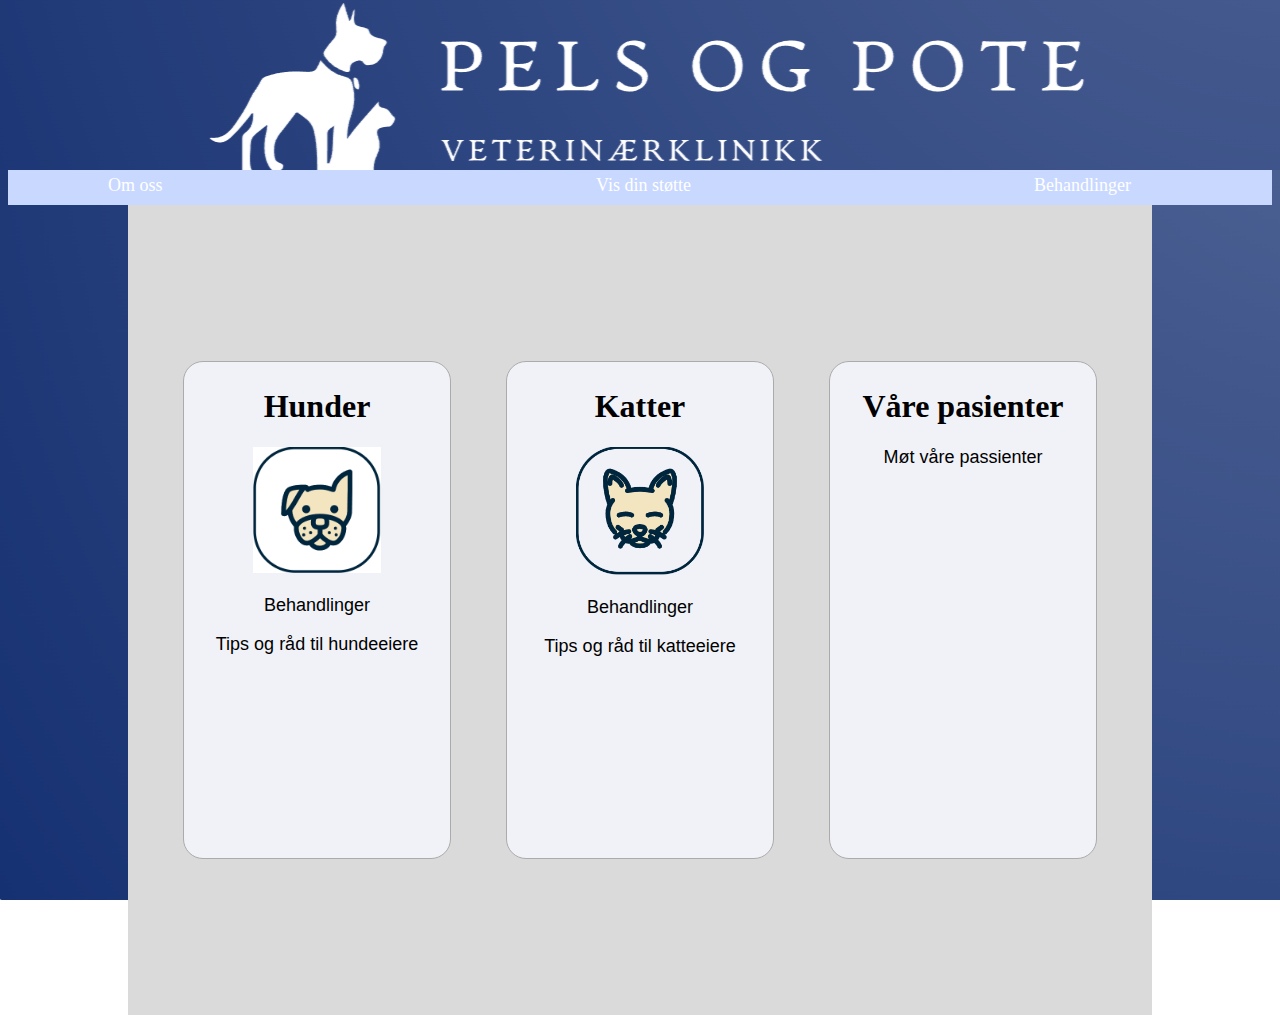
<file: index.html>
<!DOCTYPE html>
<html lang="en">
<head>
    <meta charset="UTF-8">
    <meta name="viewport" content="width=device-width, initial-scale=1.0">
    <title>Hovedside</title> 
    <style>
        #toppfelt{
            width: 100vw; /*vw= viewport width dvs. 100vw = 100% av sidebredden*/
            height: 160px;
            background-color: rgb(255, 255, 255);
            border: 1px solid gray;
            display: flex;
            flex-direction: row;
        }
        #linker{
           display: flex;
        }

        .linkefelt{
            width: 100vw;
            height: 30px;
            background-color: rgb(201, 216, 255);
            padding-left: 10px;
            padding-top: 5px;
            font-family: 'Times New Roman', Times, serif;
            font-size: large;
            color: white;
        }
            
        .linkefelt a{
            color:white;
            text-decoration: none;

        }
        .linkefelt a:hover{
            color: aliceblue;
            text-decoration: underline;
        }

        #lfe{
            display: flex;
            flex-direction: row;
            text-align: center;
            padding-left: 100px;
           
        }

        #lft{
            display: flex;
            flex-direction: row;
            text-align: center;
            padding-left: 250px;
         
        }

        #lftr{
            display: flex;
            flex-direction: row;
            text-align: center;
            padding-left: 200px;
            
        }

        #hovedfelt{
        margin:auto;
        width: 80vw;
        height: 90vh;
        background-color: rgb(218, 218, 218);
        display: flex;
        flex-direction: row;
        justify-content: space-evenly;
        align-items: center;
    }
    .hoveddiver{
        width: 25%;
        height: 60%;
        background-color:rgb(240, 242, 247);
        border: 1px solid rgb(171, 171, 170);
        border-radius: 20px;
        /*box-shadow: 10px 10px 20px rgb(96, 73, 52);*/
        padding: 5px;
        text-align: center;
        }
        .hoveddiver p{
            font-family: 'Franklin Gothic Medium', 'Arial Narrow', Arial, sans-serif;
            font-size: large;
            color: black;
        }

        .hoveddiver a{
            font-family: 'Franklin Gothic Medium', 'Arial Narrow', Arial, sans-serif;
            font-size: large;
            color: black;
            text-decoration: none;
            
        }
        .hoveddiver a:hover{
            font-size: larger;
            text-decoration: underline;
        }
        .hoveddiver a:hover{
            text-decoration: underline;
        }
        #midtrehoveddiv{
            display: flex;
            justify-content:center;
            align-items: center;
        }
        .toppdiv{
            height: 100px;
            width: 100px;
            padding-top: 25px;
        }




        #vtf{
            background-color: rgb(255, 255, 255);
            flex-grow: 20;
            display: flex;
            justify-content: center;
            align-items: center;
        }     
        body{
            background-image: url(images/Logo1.png);
            background-size: cover;
            background-repeat: no-repeat;
            background-attachment: fixed;
        }

    </style>
    </head>
    <body>
        <div id="toppfelt">
            <div class="toppdiv" id="vtf"> <img src="images/Logoliten.png" alt="Logo">
            </div>
    
        </div>
       
        <div id="linker">
            <div class="linkefelt" id="lfe">
                <a href="omoss.html">Om oss</a>
            </div>
            <div class="linkefelt" id="lft">
                <a href="Visstøtte.html">Vis din støtte</a>
            </div>
            <div class="linkefelt" id="lftr">
                <a href="behandlinger.html">Behandlinger</a>
            </div>
    
        </div>
        <div id="hovedfelt">
            <div class="hoveddiver">
                <h1>Hunder</h1>
                <img src="images/hundforside.png" alt="hund" width="50%">
                <br>
                <br>
                <a href="Behandlingerhund.html">Behandlinger</a>
                <br>
                <br>
                <a href="tipshund.html">Tips og råd til hundeeiere</a>            
            </div>
            <div class="hoveddiver">
                <h1>Katter</h1>
                <img src="images/kattforside.png" alt= katt width="50%">
                <br>
                <br>
                <a href="behandlingerkatt.html">Behandlinger</a>
                <br>
                <br>
                <a href="tipskatt.html">Tips og råd til katteeiere</a>
            </div>
            <div class="hoveddiver">
                <h1>Våre pasienter</h1>
                <a href="vårepassienter.html">Møt våre passienter</a>
               
    
            </div>
        </div>
        
    </body>
    </html>
</file>
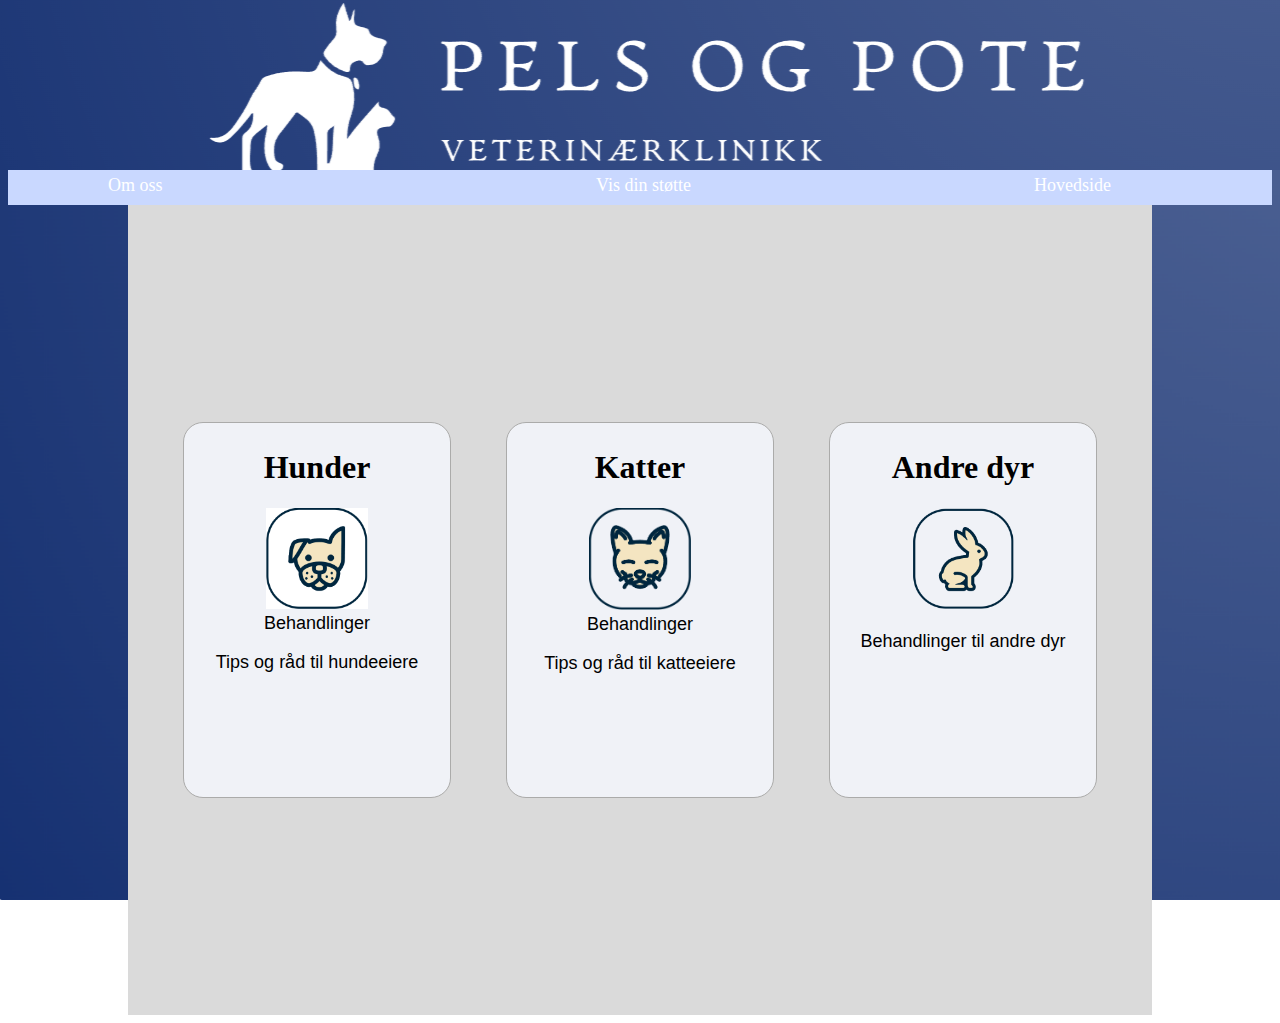
<file: behandlinger.html>
<!DOCTYPE html>
<html lang="en">
<head>
    <meta charset="UTF-8">
    <meta name="viewport" content="width=device-width, initial-scale=1.0">
    <title>Behandlinger</title>
<style>
    #toppfelt{
        width: 100vw; /*vw= viewport width dvs. 100vw = 100% av sidebredden*/
        height: 160px;
        background-color: rgb(255, 255, 255);
        border: 1px solid gray;
        display: flex;
        flex-direction: row;
    }
    #linker{
       display: flex;
    }

    .linkefelt{
        width: 100vw;
        height: 30px;
        background-color: rgb(201, 216, 255);
        padding-left: 10px;
        padding-top: 5px;
        font-family: 'Times New Roman', Times, serif;
        font-size: large;
        color: white;
    }
        
    .linkefelt a{
        color:white;
        text-decoration: none;

    }
    .linkefelt a:hover{
        color: aliceblue;
        text-decoration: underline;
    }

    #lfe{
        display: flex;
        flex-direction: row;
        text-align: center;
        padding-left: 100px;
       
    }

    #lft{
        display: flex;
        flex-direction: row;
        text-align: center;
        padding-left: 250px;
     
    }

    #lftr{
        display: flex;
        flex-direction: row;
        text-align: center;
        padding-left: 200px;
        
    }

    #hovedfelt{
        margin:auto;
        width: 80vw;
        height: 90vh;
        background-color: rgb(218, 218, 218);
        display: flex;
        flex-direction: row;
        justify-content: space-evenly;
        align-items: center;
    }
    .hoveddiver{
        width: 25%;
        height: 45%;
        background-color:rgb(240, 242, 247);
        border: 1px solid rgb(171, 171, 170);
        border-radius: 20px;
        /*box-shadow: 10px 10px 20px rgb(96, 73, 52);*/
        padding: 5px;
        text-align: center;
    }
    .hoveddiver p{
        font-family: 'Franklin Gothic Medium', 'Arial Narrow', Arial, sans-serif;
        font-size: large;
        color: black;
    }

    .hoveddiver a{
        font-family: 'Franklin Gothic Medium', 'Arial Narrow', Arial, sans-serif;
        font-size: large;
        color: black;
        text-decoration: none;
        
    }
    .hoveddiver a:hover{
        font-size: larger;
        text-decoration: underline;
    }
    .hoveddiver a:hover{
        text-decoration: underline;
    }
    #midtrehoveddiv{
        display: flex;
        justify-content:center;
        align-items: center;
    }
    .toppdiv{
        height: 100px;
        width: 100px;
        padding-top: 25px;
    }




    #vtf{
        background-color: rgb(255, 255, 255);
        flex-grow: 20;
        display: flex;
        justify-content: center;
        align-items: center;
    }     
    body{
        background-image: url(images/Logo1.png);
        background-size: cover;
        background-repeat: no-repeat;
        background-attachment: fixed;
    }

</style>
</head>
<body>
    <div id="toppfelt">
        <div class="toppdiv" id="vtf"> <img src="images/Logoliten.png" alt="Logo">
        </div>

    </div>
   
    <div id="linker">
        <div class="linkefelt" id="lfe">
            <a href="omoss.html">Om oss</a>
        </div>
        <div class="linkefelt" id="lft">
            <a href="Visstøtte.html">Vis din støtte</a>
        </div>
        <div class="linkefelt" id="lftr">
            <a href="hovedside.html">Hovedside</a>
        </div>

    </div>
    <div id="hovedfelt">
        <div class="hoveddiver">
            <h1>Hunder</h1>
            <img src="images/hundforside.png" alt="hund" width="40%">
            <br>
            <a href="Behandlingerhund.html">Behandlinger</a>
            <br>
            <br>
            <a href="tipshund.html">Tips og råd til hundeeiere</a>            
        </div>
        <div class="hoveddiver">
            <h1>Katter</h1>
            <img src="images/kattforside.png" alt= katt width="40%">
            <br>
            <a href="behandlingerkatt.html">Behandlinger</a>
            <br>
            <br>
            <a href="tipskatt.html">Tips og råd til katteeiere</a>
        </div>
        <div class="hoveddiver">
            <h1>Andre dyr</h1>
            <img src="images/andredyr.png" alt="kanin" width="40%">
            <br>
            <br>
            <a href="andrebehandlinger.html">Behandlinger til andre dyr</a>
           

        </div>
    </div>
    
</body>
</html>
</file>
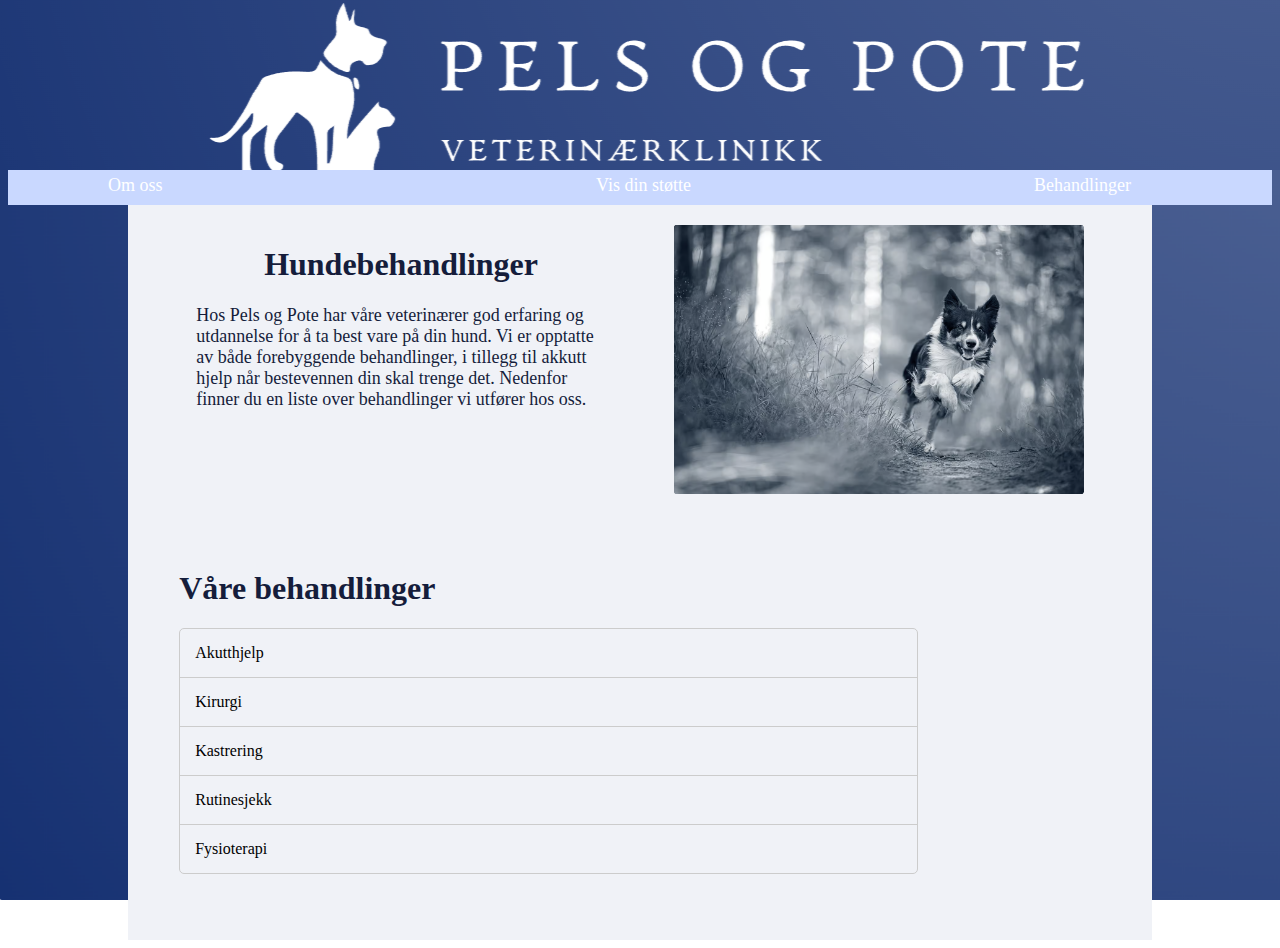
<file: Behandlingerhund.html>
<!DOCTYPE html>
<html lang="en">
<head>
    <meta charset="UTF-8">
    <meta name="viewport" content="width=device-width, initial-scale=1.0">
    <title>Behandlinger til hund</title> 
    <style>
        #toppfelt{
            width: 100vw; /*vw= viewport width dvs. 100vw = 100% av sidebredden*/
            height: 160px;
            background-color: rgb(255, 255, 255);
            border: 1px solid gray;
            display: flex;
            flex-direction: row;
        }
        #linker{
           display: flex;
        }

        .linkefelt{
            width: 100vw;
            height: 30px;
            background-color: rgb(201, 216, 255);
            padding-left: 10px;
            padding-top: 5px;
            font-family: 'Times New Roman', Times, serif;
            font-size: large;
            color: white;
        }
            
        .linkefelt a{
            color:white;
            text-decoration: none;

        }
        .linkefelt a:hover{
            color: aliceblue;
            text-decoration: underline;
        }

        #lfe{
            display: flex;
            flex-direction: row;
            text-align: center;
            padding-left: 100px;
           
        }

        #lft{
            display: flex;
            flex-direction: row;
            text-align: center;
            padding-left: 250px;
         
        }

        #lftr{
            display: flex;
            flex-direction: row;
            text-align: center;
            padding-left: 200px;
            
        }

        #hovedfelt{
        margin:auto;
        width: 80vw;
        height: 120%;
        background-color: rgb(240, 242, 247);
        padding-top: 20px;
        display: flex;
        flex-direction: row;
        justify-content: space-evenly;
        flex-wrap: wrap;
        align-items: flex-start;
    }
    .hoveddiver{
        width: 40%;
        height: 40%;
        background-color:rgb(240, 242, 247);
        color: rgb(21, 29, 59);;
        border-radius: 20px;
        /*box-shadow: 10px 10px 20px rgb(96, 73, 52);*/
        text-align: center;
        }
        .hoveddiver p{
            font-family: 'Times New Roman', Times, serif;
            font-size: large;
            color: rgb(21, 29, 59);
            text-align: left;
        }

        .hoveddiver a{
            font-family: 'Franklin Gothic Medium', 'Arial Narrow', Arial, sans-serif;
            font-size: large;
            color: black;
            text-decoration: none;
            
        }
        .hoveddiver a:hover{
            font-size: larger;
            text-decoration: underline;
        }
        .hoveddiver a:hover{
            text-decoration: underline;
        }
        #bildehund{
            padding: 0%;
        }
        #midtrehoveddiv{
            display: flex;
            justify-content:center;
            align-items: center;
        }
        .toppdiv{
            height: 100px;
            width: 100px;
            padding-top: 25px;
        }




        #vtf{
            background-color: rgb(255, 255, 255);
            flex-grow: 20;
            display: flex;
            justify-content: center;
            align-items: center;
        }     
        body{
            background-image: url(images/Logo1.png);
            background-size: cover;
            background-repeat: no-repeat;
            background-attachment: fixed;
        }
        h1, h2 {
            font-family:'Times New Roman', Times, serif;
            color: rgb(21,29,59);
        }
        #hoved {
        width: 90%;
        margin: 50px auto;
        
        }
        ul {
        width: 80%;
        padding: 0;
        list-style: none;
        border: 1px solid #cccccc;
        border-radius: 5px;
        }
        ul li {
        border-bottom: 1px solid #cccccc;
        padding: 15px;
        }
        ul li:last-child {
        border-bottom: 0;
        }

    </style>
    </head>
    <body>
        <div id="toppfelt">
            <div class="toppdiv" id="vtf"> <img src="images/Logoliten.png" alt="Logo">
            </div>
    
        </div>
       
        <div id="linker">
            <div class="linkefelt" id="lfe">
                <a href="omoss.html">Om oss</a>
            </div>
            <div class="linkefelt" id="lft">
                <a href="Visstøtte.html">Vis din støtte</a>
            </div>
            <div class="linkefelt" id="lftr">
                <a href="behandlinger.html">Behandlinger</a>
            </div>
    
        </div>
        <div id="hovedfelt">
            <div class="hoveddiver">
                <h1>Hundebehandlinger</h1>    
                <p>Hos Pels og Pote har våre veterinærer god erfaring og utdannelse for å ta best vare på din hund. Vi er opptatte av både forebyggende behandlinger, i tillegg til akkutt hjelp når bestevennen din skal trenge det. Nedenfor finner du en liste over behandlinger vi utfører hos oss. </p>    
            </div>
            <div class="hoveddiver" id="bildehund">
                <img src="images/hundebehandlinger.png" alt= hund width="100%">
            </div>

        <div id="hoved">
            <h1> Våre behandlinger</h1>

            <ul>
              <li> Akutthjelp </li>
              <li> Kirurgi </li>
              <li> Kastrering </li>
              <li> Rutinesjekk</li>
              <li> Fysioterapi</li>
            </ul>
          </div>  
        
    </body>
    </html>
</file>
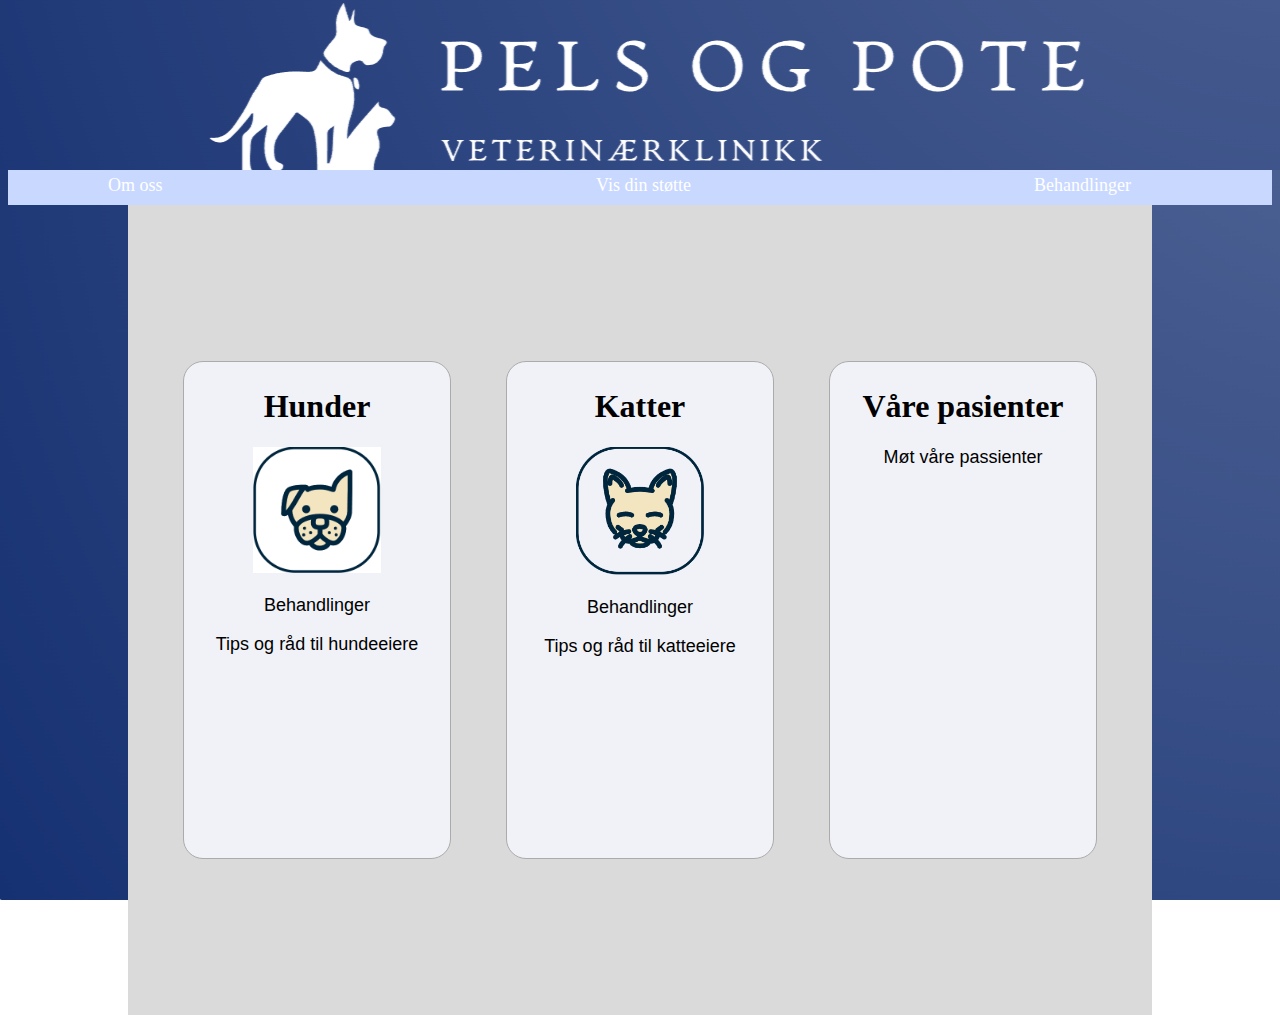
<file: hovedside.html>
<!DOCTYPE html>
<html lang="en">
<head>
    <meta charset="UTF-8">
    <meta name="viewport" content="width=device-width, initial-scale=1.0">
    <title>Hovedside</title> 
    <style>
        #toppfelt{
            width: 100vw; /*vw= viewport width dvs. 100vw = 100% av sidebredden*/
            height: 160px;
            background-color: rgb(255, 255, 255);
            border: 1px solid gray;
            display: flex;
            flex-direction: row;
        }
        #linker{
           display: flex;
        }

        .linkefelt{
            width: 100vw;
            height: 30px;
            background-color: rgb(201, 216, 255);
            padding-left: 10px;
            padding-top: 5px;
            font-family: 'Times New Roman', Times, serif;
            font-size: large;
            color: white;
        }
            
        .linkefelt a{
            color:white;
            text-decoration: none;

        }
        .linkefelt a:hover{
            color: aliceblue;
            text-decoration: underline;
        }

        #lfe{
            display: flex;
            flex-direction: row;
            text-align: center;
            padding-left: 100px;
           
        }

        #lft{
            display: flex;
            flex-direction: row;
            text-align: center;
            padding-left: 250px;
         
        }

        #lftr{
            display: flex;
            flex-direction: row;
            text-align: center;
            padding-left: 200px;
            
        }

        #hovedfelt{
        margin:auto;
        width: 80vw;
        height: 90vh;
        background-color: rgb(218, 218, 218);
        display: flex;
        flex-direction: row;
        justify-content: space-evenly;
        align-items: center;
    }
    .hoveddiver{
        width: 25%;
        height: 60%;
        background-color:rgb(240, 242, 247);
        border: 1px solid rgb(171, 171, 170);
        border-radius: 20px;
        /*box-shadow: 10px 10px 20px rgb(96, 73, 52);*/
        padding: 5px;
        text-align: center;
        }
        .hoveddiver p{
            font-family: 'Franklin Gothic Medium', 'Arial Narrow', Arial, sans-serif;
            font-size: large;
            color: black;
        }

        .hoveddiver a{
            font-family: 'Franklin Gothic Medium', 'Arial Narrow', Arial, sans-serif;
            font-size: large;
            color: black;
            text-decoration: none;
            
        }
        .hoveddiver a:hover{
            font-size: larger;
            text-decoration: underline;
        }
        .hoveddiver a:hover{
            text-decoration: underline;
        }
        #midtrehoveddiv{
            display: flex;
            justify-content:center;
            align-items: center;
        }
        .toppdiv{
            height: 100px;
            width: 100px;
            padding-top: 25px;
        }




        #vtf{
            background-color: rgb(255, 255, 255);
            flex-grow: 20;
            display: flex;
            justify-content: center;
            align-items: center;
        }     
        body{
            background-image: url(images/Logo1.png);
            background-size: cover;
            background-repeat: no-repeat;
            background-attachment: fixed;
        }

    </style>
    </head>
    <body>
        <div id="toppfelt">
            <div class="toppdiv" id="vtf"> <img src="images/Logoliten.png" alt="Logo">
            </div>
    
        </div>
       
        <div id="linker">
            <div class="linkefelt" id="lfe">
                <a href="omoss.html">Om oss</a>
            </div>
            <div class="linkefelt" id="lft">
                <a href="Visstøtte.html">Vis din støtte</a>
            </div>
            <div class="linkefelt" id="lftr">
                <a href="behandlinger.html">Behandlinger</a>
            </div>
    
        </div>
        <div id="hovedfelt">
            <div class="hoveddiver">
                <h1>Hunder</h1>
                <img src="images/hundforside.png" alt="hund" width="50%">
                <br>
                <br>
                <a href="Behandlingerhund.html">Behandlinger</a>
                <br>
                <br>
                <a href="tipshund.html">Tips og råd til hundeeiere</a>            
            </div>
            <div class="hoveddiver">
                <h1>Katter</h1>
                <img src="images/kattforside.png" alt= katt width="50%">
                <br>
                <br>
                <a href="behandlingerkatt.html">Behandlinger</a>
                <br>
                <br>
                <a href="tipskatt.html">Tips og råd til katteeiere</a>
            </div>
            <div class="hoveddiver">
                <h1>Våre pasienter</h1>
                <a href="vårepassienter.html">Møt våre passienter</a>
               
    
            </div>
        </div>
        
    </body>
    </html>
</file>
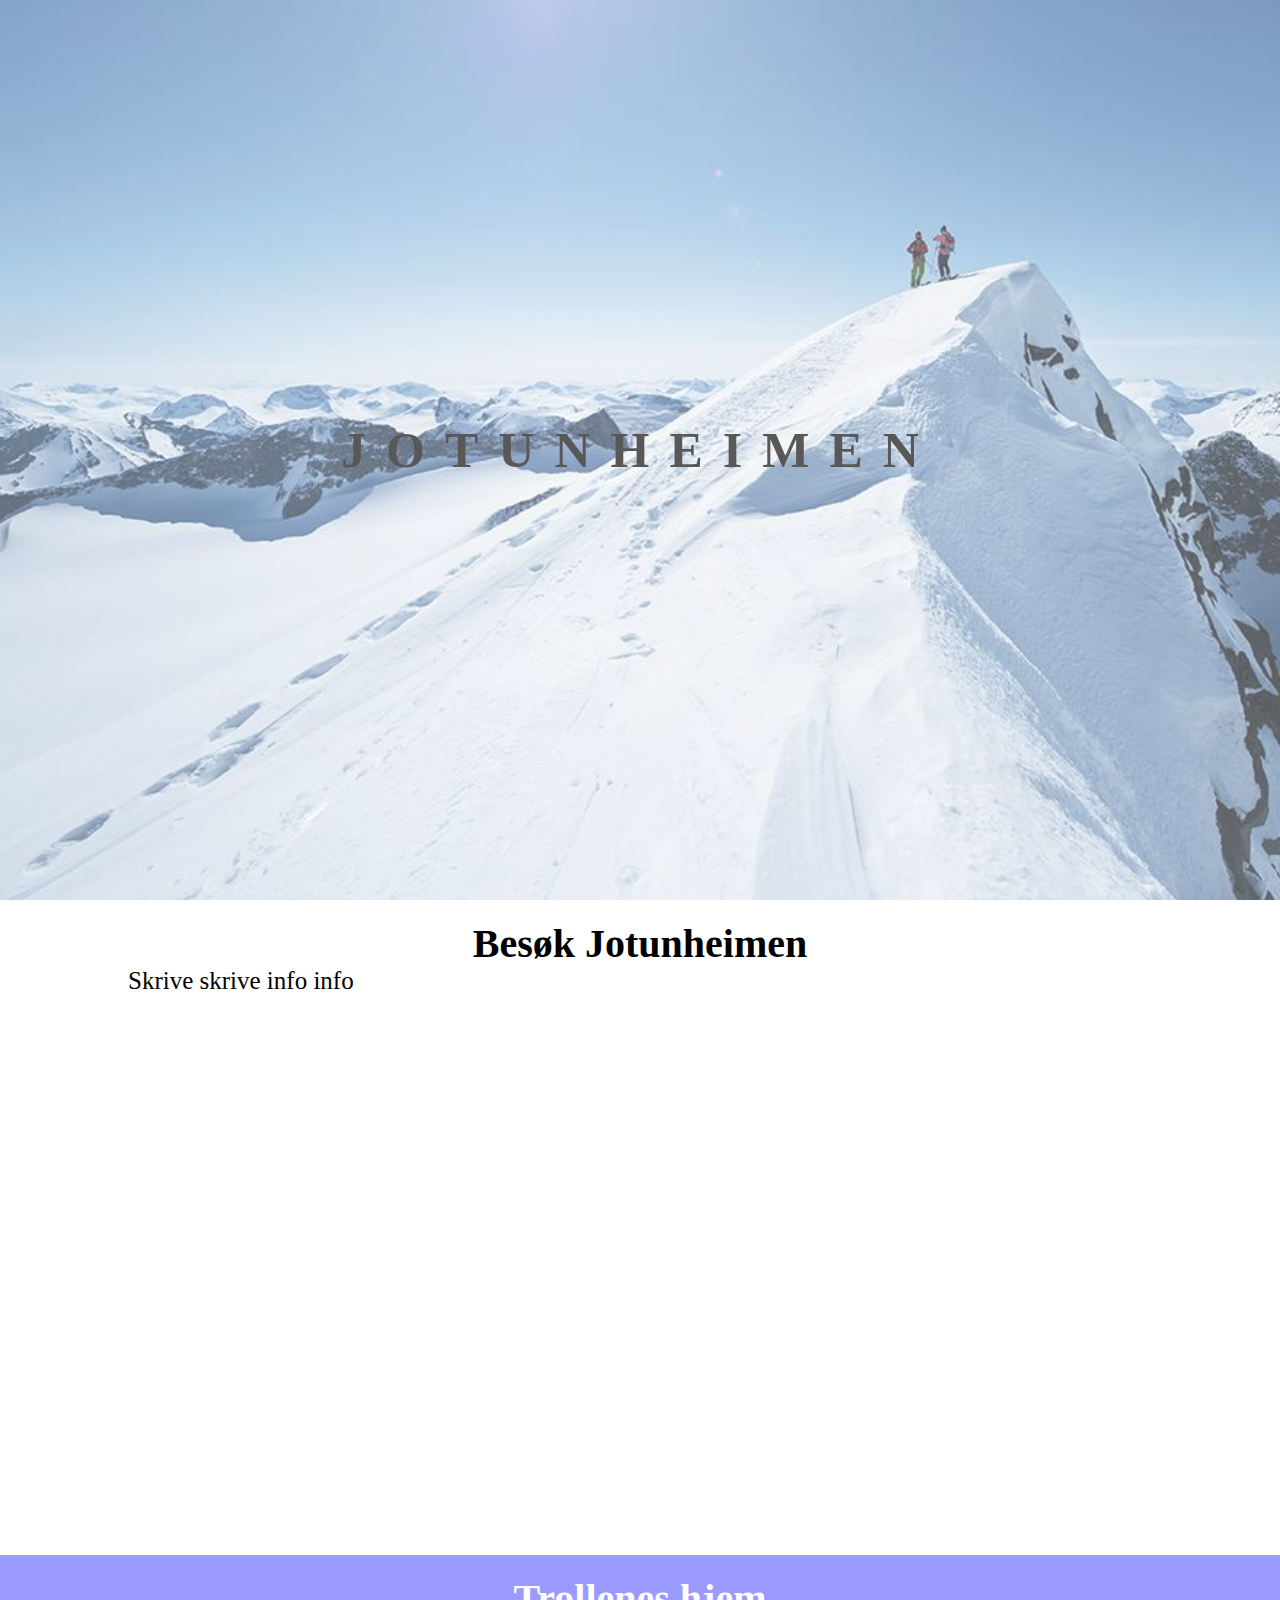
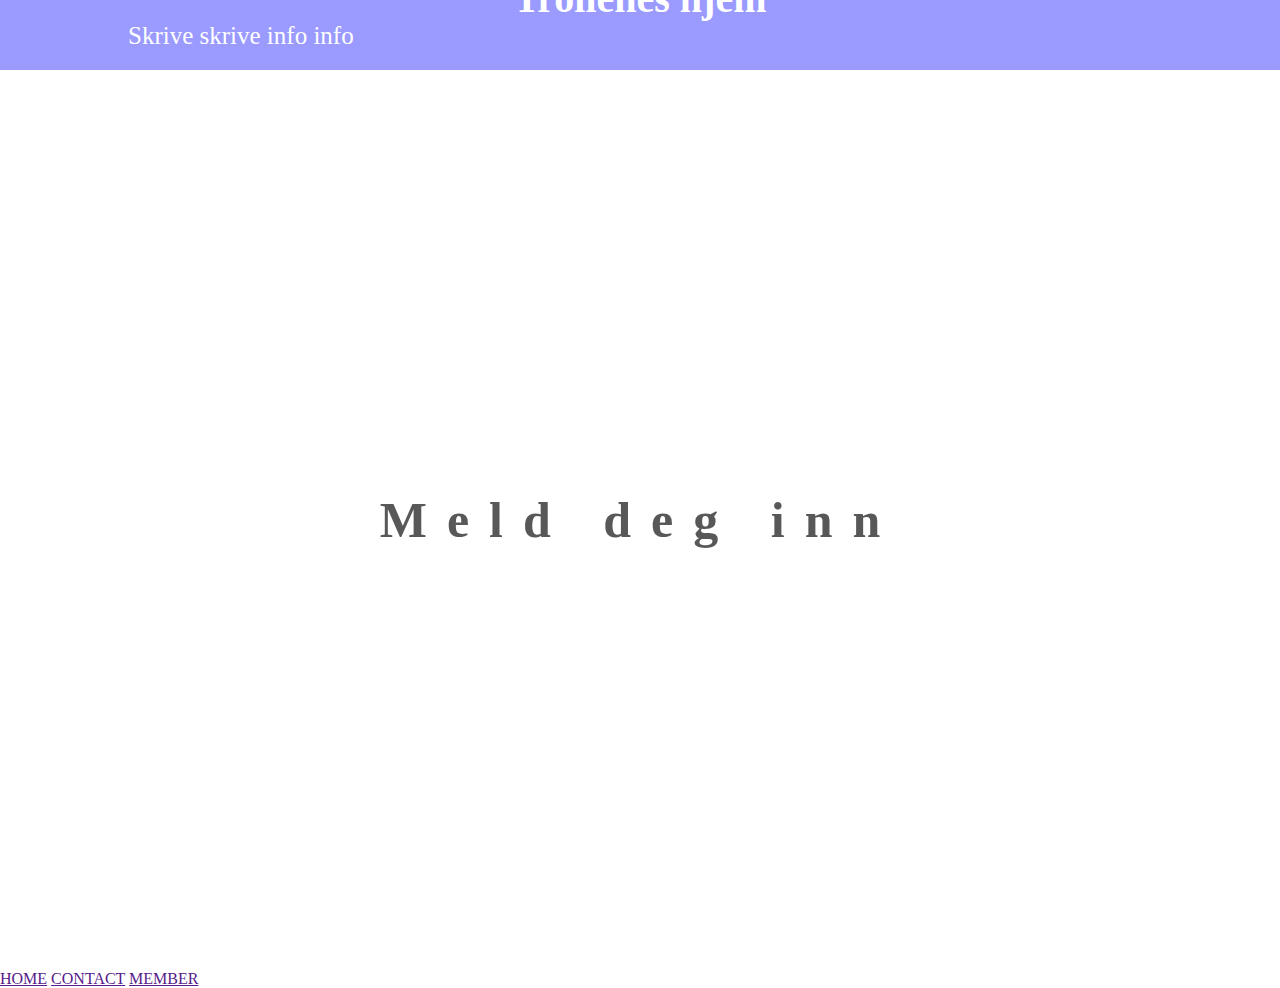
<file: tipshund.html>
<!DOCTYPE html>
<html lang="en">
<head>
    <meta charset="UTF-8">
    <meta name="viewport" content="width=device-width, initial-scale=1.0">
    <title>Tips til hundeeiere</title> 
    <style media="screen">
        *{
            padding: 0px;
            margin: 0px;
            font-family: 'Times New Roman', Times, serif;
        }
        html{
            height: 100vh;
        }
        .bakgrunn1, .bakgrunn2, .bakgrunn3{
            background-repeat: no-repeat;
            background-size: cover;
            opacity: 0.65;
            display:flex;
            justify-content: center;
            align-items: center;
           
        }
        .bakgrunn1{
            background-image: url(images/jotun1.JPG);
            min-height: 100vh;
            background-attachment: scroll;
        }

        .bakgrunn2{
            background-image: url(images/jotun2.jpg);
            min-height: 60vh;
            background-attachment: fixed;

        }

        .bakgrunn3{
            background-image: url(images/jotun3.jpg);
            min-height: 100vh;
            background-attachment: fixed;
        }

        .tekst1{
            font-size: 50px;
            letter-spacing: 20px;
            font-weight: bold;
        }
        .tekstboks1{
            padding: 20px 10vw 20px 10vw;
        }

        .tekstboks1 h3{
            text-align: center;
            font-size: 40px;

        }
        .tekstboks1 p{
            font-size: 25px;
        }

        
    </style>
</head>
<body>
    <div class=" bakgrunn1">
        <div class=" boks1">
            <span class="tekst1">JOTUNHEIMEN</span>

        </div>
    </div>

    <div class="tekstboks1">
        <h3>Besøk Jotunheimen</h3>

        <p>Skrive skrive info info</p>

    </div>
    
    <div class=" bakgrunn2">
        <div class=" boks1">
            <span class="tekst1"></span>

        </div>
    </div>
    <div class="tekstboks1" style="background-color: rgb(154, 154, 255); color: white;">
        <h3>Trollenes hjem</h3>

        <p>Skrive skrive info info</p>

    </div>

    <div class=" bakgrunn3">
        <div class=" boks1">
            <span class="tekst1">Meld deg inn</span>

        </div>
    </div>



    <div class="navn">
        <a href="">HOME</a>
        <a href="">CONTACT</a>
        <a href="">MEMBER</a>

    </div>    
    <script type="text/javascript">
        var bilde= document.querySelector(".bakgrunn1");
        window.addEventListener("scroll", reduserfart);

        function reduserfart(){
            var slep = window.pageYOffset;
            bilde.style.backgroundPositionY = slep*0.7+"px"
        }

    </script>
</body>
</html>
</file>
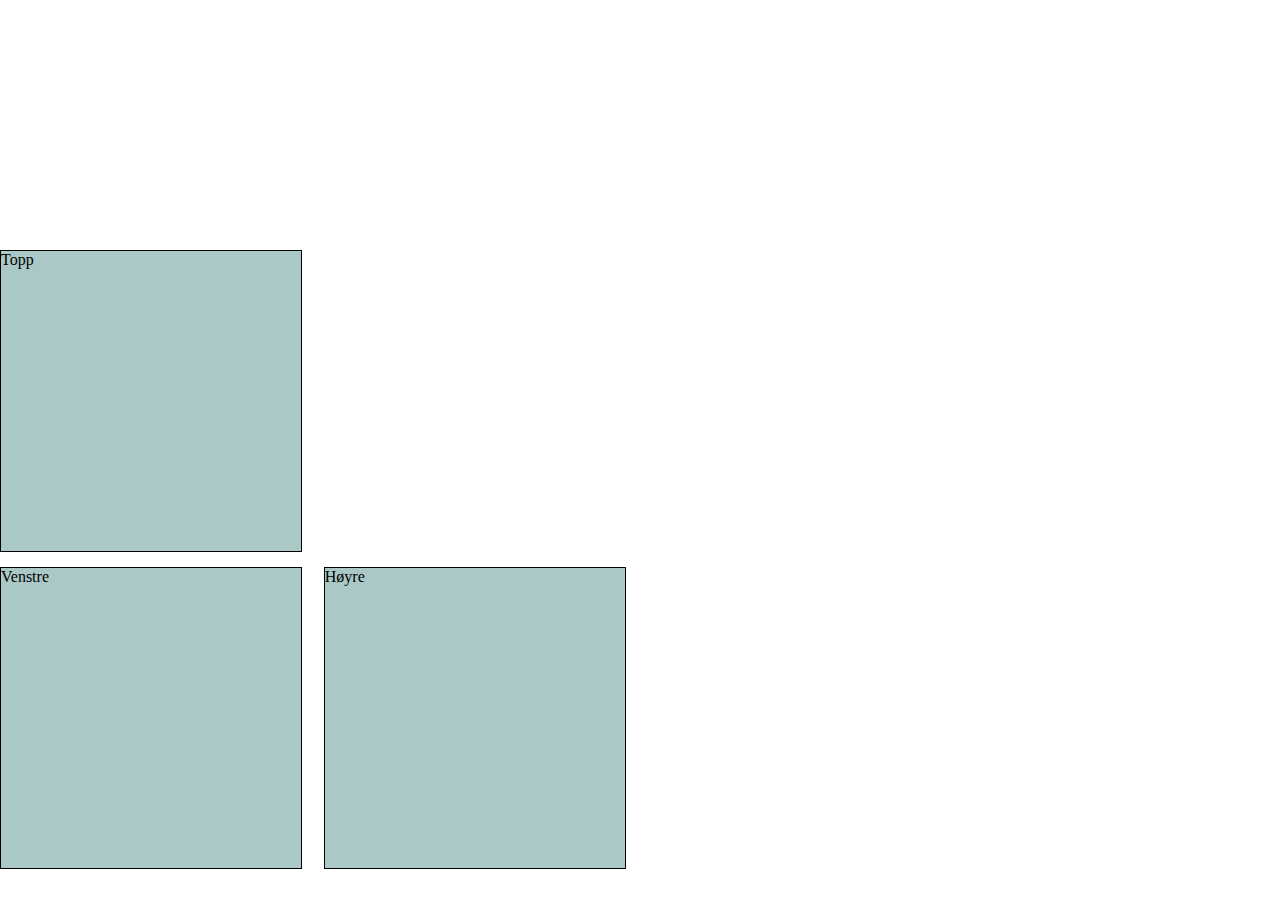
<file: vårepassienter.html>
<!DOCTYPE html>
<html lang="en">
<head>
    <meta charset="UTF-8">
    <meta name="viewport" content="width=device-width, initial-scale=1.0">
    <title>Våre passienter</title> 
    <style>
        html, body{
            height: 100%;
            padding: 0;
            margin: 0;
        }
        body{
            display: grid;
            justify-items: center;
            align-items: center;
        }
        #hoved{
            width: 100%;
            height: 400px;
            display: grid;
            gap: 15px;
            background-color:rgb(255, 255, 255);
            grid-template-columns: repeat(auto-fit, minmax(200px, 1fr));
            grid-template-rows: repeat(3,1fr);
            grid-template-areas: "t t t t t" "v.h h h" "v.h h h";
            align-items: center;
        }
        #hoved > div {
            background-color:#aac9c6;
            border: 1px solid black;
            width: 300px;
            height: 300px;

        }
        .Topp {grid-area: t;}
        .venstre {grid-area: v;}
        .hoyre {grid-area: h;}


    </style>
    </head>

    <body>

        <div id="hoved">
            <div class=" topp">Topp</div>
            <div class="venstre">Venstre</div>
            <div class="hoyre">Høyre</div>
        </div>
        
    </body>
    </html>
</file>
